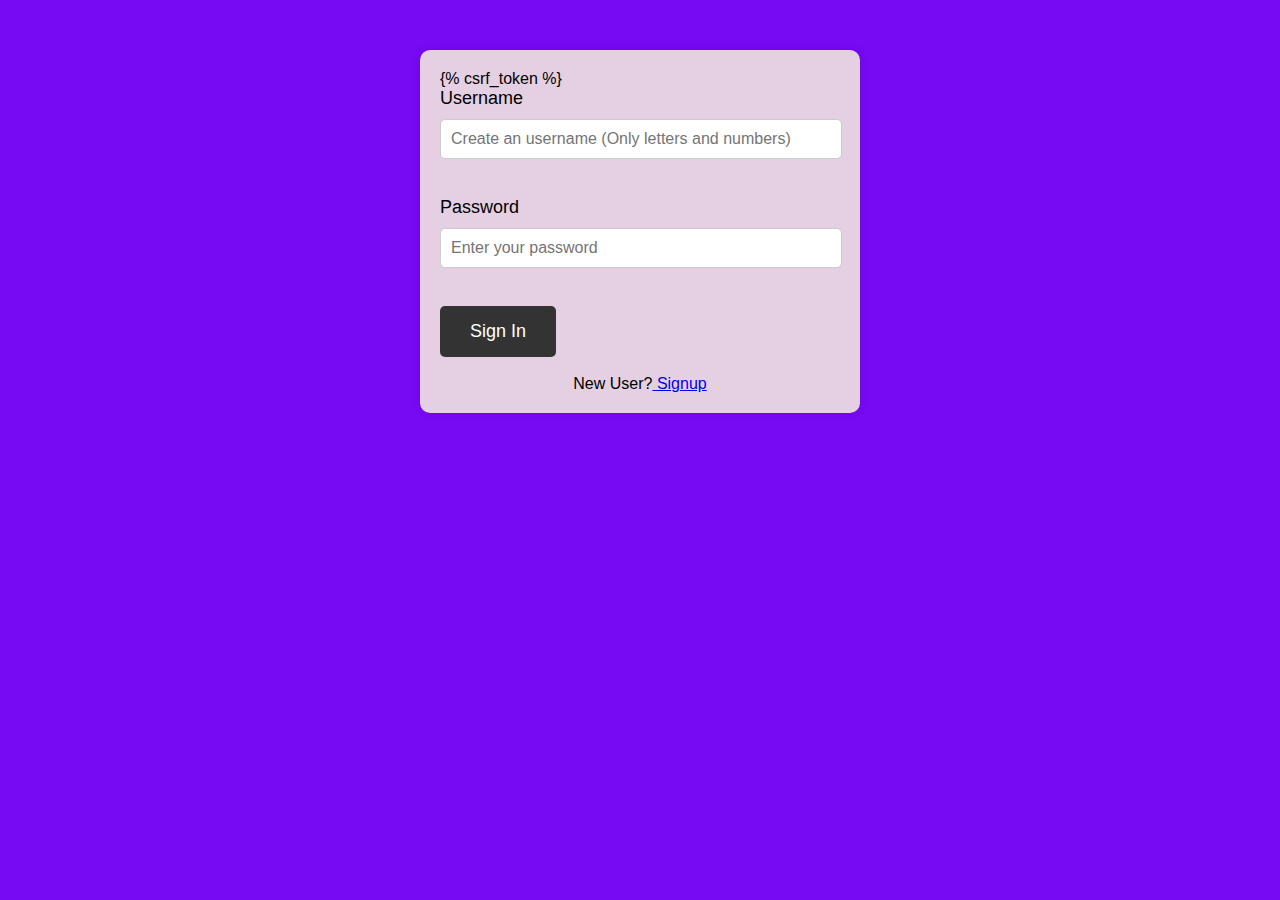
<file: core/templates/signin.html>
<!DOCTYPE html>
<html lang="en">
<head>
  <meta charset="UTF-8">
  <meta name="viewport" content="width=device-width, initial-scale=1.0">
  <title>Login - Mail Portal</title>
  <style>
    body {
        font-family: Arial, sans-serif;
        margin: 0;
        padding: 0;
        background-color: #7709f3;
      }
  
      .login-container {
        margin: 50px auto;
        max-width: 400px;
        background-color: #e5d0e3;
        padding: 20px;
        border-radius: 10px;
        box-shadow: 0 0 10px rgba(0, 0, 0, 0.1);
      }
  

    .login-container label {
      font-size: 18px;
      display: block;
      margin-bottom: 10px;
    }

    .login-container input {
      width: 95%;
      padding: 10px;
      font-size: 16px;
      margin-bottom: 20px;
      border: 1px solid #ccc;
      border-radius: 5px;
    }

    .login-container button {
      padding: 15px 30px;
      font-size: 18px;
      border: none;
      border-radius: 5px;
      cursor: pointer;
      background-color: #333;
      color: #fff;
      transition: background-color 0.3s;
    }

    .login-container button:hover {
      background-color: #555;
    }
  </style>
</head>
<body>


  <div class="login-container">
     <form action="/signin" method="post">
        {% csrf_token %}
      <label for="username">Username</label>
      <input type="text" id="username" name="username" placeholder="Create an username (Only letters and numbers)" required>
      <br><br>

      <label for="pass1">Password</label>
      <input type="password" id="pass1" name="pass1" placeholder="Enter your password" required>
      <br><br>

      <button type="submit">Sign In</button>
      <br><br><center>
      New User?<a href="/signup"> Signup </a>
      </center>
    </form>
  </div>
</body>
</html>
</file>
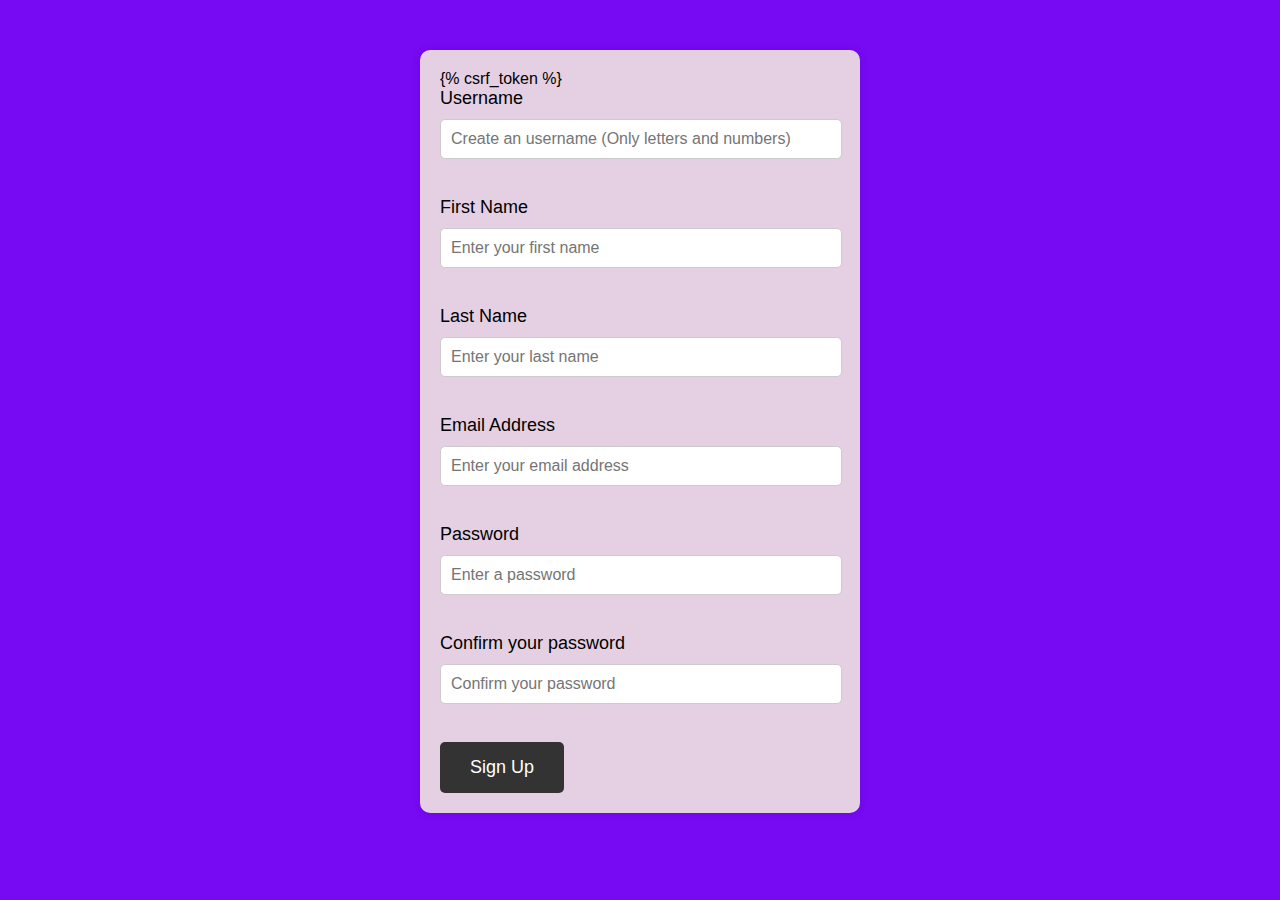
<file: core/templates/signup.html>
<!DOCTYPE html>
<html lang="en">
<head>
  <meta charset="UTF-8">
  <meta name="viewport" content="width=device-width, initial-scale=1.0">
  <title>Sign Up - Mail Portal</title>
  <style>
    body {
      font-family: Arial, sans-serif;
      margin: 0;
      padding: 0;
      background-color: #7709f3;
    }


    .signup-container {
      margin: 50px auto;
      max-width: 400px;
      background-color: #e5d0e3;
      padding: 20px;
      border-radius: 10px;
      box-shadow: 0 0 10px rgba(0, 0, 0, 0.1);
    }

    .signup-container label {
      font-size: 18px;
      display: block;
      margin-bottom: 10px;
    }

    .signup-container input {
      width: 95%;
      padding: 10px;
      font-size: 16px;
      margin-bottom: 20px;
      border: 1px solid #ccc;
      border-radius: 5px;
    }

    .signup-container button {
      padding: 15px 30px;
      font-size: 18px;
      border: none;
      border-radius: 5px;
      cursor: pointer;
      background-color: #333;
      color: #fff;
      transition: background-color 0.3s;
    }

    .signup-container button:hover {
      background-color: #555;
    }
  </style>
</head>
<body>
  <div class="signup-container">
    <form action="/signup" method="post">
        {% csrf_token %}
      <label for="username">Username</label>
      <input type="text" id="username" name="username" placeholder="Create an username (Only letters and numbers)" required>
      <br><br>

      <label for="fname">First Name</label>
      <input type="text" id="fname" name="fname" placeholder="Enter your first name" required>
      <br><br>
      
      <label for="lname">Last Name</label>
      <input type="text" id="lname" name="lname" placeholder="Enter your last name" required>
      <br><br>

      <label for="email">Email Address</label>
      <input type="email" id="email" name="email" placeholder="Enter your email address" required>
      <br><br>

      <label for="pass1">Password</label>
      <input type="password" id="pass1" name="pass1" placeholder="Enter a password" required>
      <br><br>

      <label for="pass2">Confirm your password</label>
      <input type="password" id="pass2" name="pass2" placeholder="Confirm your password" required>
      <br><br>

      <button type="submit">Sign Up</button>
    </form>
  </div>
</body>
</html>
</file>
